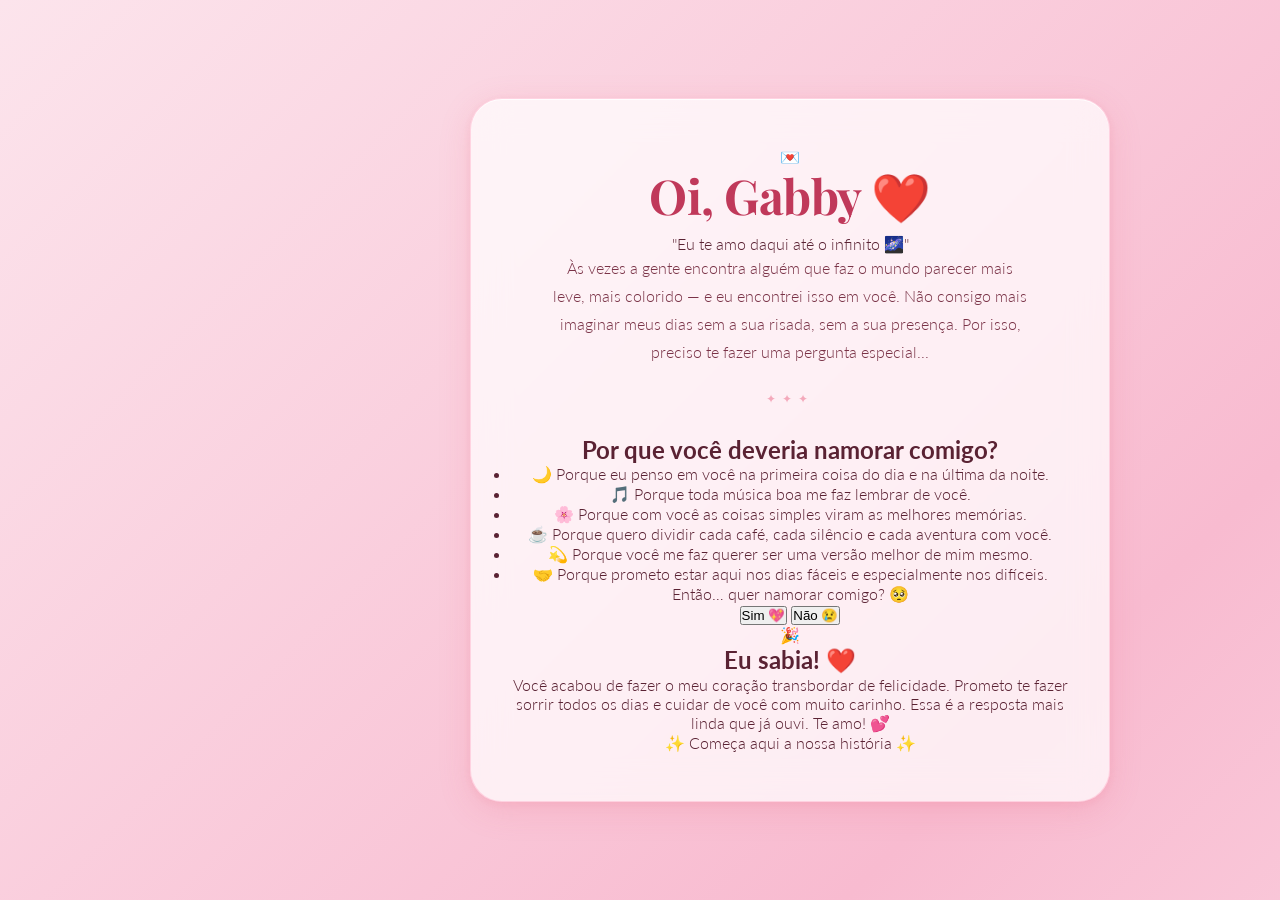
<file: index.html>
<!DOCTYPE html>
<html lang="pt-BR">
<head>
  <meta charset="UTF-8" />
  <meta name="viewport" content="width=device-width, initial-scale=1.0" />
  <title>Uma pergunta especial 💌</title>
  <link rel="stylesheet" href="style.css" />
  <link href="https://fonts.googleapis.com/css2?family=Playfair+Display:ital,wght@0,400;0,700;1,400&family=Lato:wght@300;400&display=swap" rel="stylesheet" />
</head>
<body>

  <!-- Canvas para os corações animados -->
  <canvas id="heartCanvas"></canvas>

  <!-- Card principal -->
  <main class="card-wrapper">
    <div class="card" id="card">

      <!-- Ícone decorativo -->
      <div class="icon-top">💌</div>

      <!-- Título com o nome dela -->
      <h1 class="title">Oi, <span class="name">Gabby</span> <span class="heart-title">❤️</span></h1>

      <!-- Frase interna do casal -->
      <p class="frase-casal">"Eu te amo daqui até o infinito 🌌"</p>

      <!-- Texto introdutório -->
      <p class="intro">
        Às vezes a gente encontra alguém que faz o mundo parecer mais leve,
        mais colorido — e eu encontrei isso em você. Não consigo mais imaginar
        meus dias sem a sua risada, sem a sua presença. Por isso, preciso te
        fazer uma pergunta especial...
      </p>

      <!-- Divisor -->
      <div class="divider">
        <span>✦</span><span>✦</span><span>✦</span>
      </div>

      <!-- Lista de motivos -->
      <section class="motivos">
        <h2 class="motivos-titulo">Por que você deveria namorar comigo?</h2>
        <ul class="motivos-lista">
          <li>
            <span class="emoji-item">🌙</span>
            <span>Porque eu penso em você na primeira coisa do dia e na última da noite.</span>
          </li>
          <li>
            <span class="emoji-item">🎵</span>
            <span>Porque toda música boa me faz lembrar de você.</span>
          </li>
          <li>
            <span class="emoji-item">🌸</span>
            <span>Porque com você as coisas simples viram as melhores memórias.</span>
          </li>
          <li>
            <span class="emoji-item">☕</span>
            <span>Porque quero dividir cada café, cada silêncio e cada aventura com você.</span>
          </li>
          <li>
            <span class="emoji-item">💫</span>
            <span>Porque você me faz querer ser uma versão melhor de mim mesmo.</span>
          </li>
          <li>
            <span class="emoji-item">🤝</span>
            <span>Porque prometo estar aqui nos dias fáceis e especialmente nos difíceis.</span>
          </li>
        </ul>
      </section>

      <!-- Pergunta principal -->
      <div class="pergunta">
        <p class="pergunta-texto">Então… quer namorar comigo? 🥺</p>

        <!-- Botões -->
        <div class="botoes">
          <button class="btn-sim" id="btnSim" onclick="mostrarSim()">Sim 💖</button>
          <button class="btn-nao" id="btnNao">Não 😢</button>
        </div>
      </div>

      <!-- Mensagem de sucesso (oculta inicialmente) -->
      <div class="mensagem-sim" id="mensagemSim">
        <div class="mensagem-conteudo">
          <span class="mensagem-emoji">🎉</span>
          <h2>Eu sabia! ❤️</h2>
          <p>
            Você acabou de fazer o meu coração transbordar de felicidade.
            Prometo te fazer sorrir todos os dias e cuidar de você com muito
            carinho. Essa é a resposta mais linda que já ouvi. Te amo! 💕
          </p>
          <span class="confetti-text">✨ Começa aqui a nossa história ✨</span>
        </div>
      </div>

    </div>
  </main>

  <script src="script.js"></script>
</body>
</html>
</file>
<file: style.css>
/* ============================================================
   style.css — Site Romântico para Gabby 💖
   ============================================================ */

/* ---------- RESET & BASE ---------- */
*, *::before, *::after {
  box-sizing: border-box;
  margin: 0;
  padding: 0;
}

html {
  scroll-behavior: smooth;
}

body {
  min-height: 100vh;
  font-family: 'Lato', sans-serif;
  font-weight: 300;
  color: #5a2233;

  /* Degradê romântico de fundo */
  background: linear-gradient(135deg,
    #fce4ec 0%,
    #f8bbd0 20%,
    #fde8f0 40%,
    #ffe0ef 60%,
    #ffd6e7 80%,
    #ffb3c6 100%);
  background-size: 400% 400%;
  animation: gradientShift 12s ease infinite;

  display: flex;
  align-items: center;
  justify-content: center;
  padding: 2rem 1rem;
  overflow-x: hidden;
}

/* Animação do degradê de fundo */
@keyframes gradientShift {
  0%   { background-position: 0% 50%; }
  50%  { background-position: 100% 50%; }
  100% { background-position: 0% 50%; }
}

/* ---------- CANVAS DE CORAÇÕES ---------- */
#hearts-canvas {
  position: fixed;
  top: 0;
  left: 0;
  width: 100%;
  height: 100%;
  pointer-events: none;
  z-index: 0;
}

/* ---------- CARD WRAPPER ---------- */
.card-wrapper {
  position: relative;
  z-index: 1;
  max-width: 640px;
  width: 100%;
  background: rgba(255, 255, 255, 0.72);
  backdrop-filter: blur(18px);
  -webkit-backdrop-filter: blur(18px);
  border: 1px solid rgba(255, 182, 205, 0.5);
  border-radius: 2rem;
  padding: 3rem 2.5rem;
  box-shadow:
    0 8px 32px rgba(232, 99, 122, 0.18),
    0 2px 8px rgba(232, 99, 122, 0.10),
    inset 0 1px 0 rgba(255,255,255,0.9);
  text-align: center;

  /* Entrada suave da página */
  opacity: 0;
  transform: translateY(30px);
  animation: cardEntrance 0.9s cubic-bezier(0.22, 1, 0.36, 1) 0.3s forwards;
}

@keyframes cardEntrance {
  to {
    opacity: 1;
    transform: translateY(0);
  }
}

/* ---------- DECORAÇÕES SVG ---------- */
.deco-top,
.deco-bottom {
  width: 160px;
  margin: 0 auto;
}

.deco-top  { margin-bottom: 1.4rem; }
.deco-bottom { margin-top: 2rem; }

/* ---------- TÍTULO ---------- */
.title {
  font-family: 'Playfair Display', serif;
  font-size: clamp(2rem, 6vw, 3rem);
  font-weight: 700;
  color: #c0395a;
  letter-spacing: -0.5px;
  line-height: 1.2;
  margin-bottom: 0.6rem;
}

/* Pulsação no coração do título */
.heart-title {
  display: inline-block;
  animation: heartbeat 1.4s ease-in-out infinite;
}

@keyframes heartbeat {
  0%, 100% { transform: scale(1); }
  14%       { transform: scale(1.25); }
  28%       { transform: scale(1); }
  42%       { transform: scale(1.18); }
  70%       { transform: scale(1); }
}

/* ---------- FRASE DO CASAL ---------- */
.couple-phrase {
  font-family: 'Playfair Display', serif;
  font-style: italic;
  font-size: clamp(1rem, 3vw, 1.2rem);
  color: #e8637a;
  margin-bottom: 1.6rem;
  opacity: 0.9;
}

/* ---------- TEXTO INTRODUTÓRIO ---------- */
.intro {
  font-size: clamp(0.88rem, 2.5vw, 1rem);
  line-height: 1.75;
  color: #7a3347;
  max-width: 480px;
  margin: 0 auto 1.6rem;
}

/* ---------- DIVISOR ---------- */
.divider {
  font-size: 0.75rem;
  letter-spacing: 6px;
  color: #f4a9bb;
  margin-bottom: 1.8rem;
}

/* ---------- MOTIVOS ---------- */
.reasons-section {
  text-align: left;
  background: rgba(255, 230, 240, 0.55);
  border: 1px solid rgba(244, 169, 187, 0.4);
  border-radius: 1.2rem;
  padding: 1.4rem 1.6rem;
  margin-bottom: 2rem;
}

.reasons-title {
  font-family: 'Playfair Display', serif;
  font-size: clamp(0.95rem, 2.5vw, 1.1rem);
  color: #c0395a;
  margin-bottom: 1rem;
  text-align: center;
}

.reasons-list {
  list-style: none;
  display: flex;
  flex-direction: column;
  gap: 0.75rem;
}

.reasons-list li {
  display: flex;
  align-items: flex-start;
  gap: 0.7rem;
  font-size: clamp(0.85rem, 2.2vw, 0.96rem);
  color: #6b2c40;
  line-height: 1.5;
  padding: 0.5rem 0.7rem;
  border-radius: 0.6rem;
  transition: background 0.25s;
}

.reasons-list li:hover {
  background: rgba(255, 255, 255, 0.6);
}

.reason-icon {
  font-size: 1.1rem;
  flex-shrink: 0;
  margin-top: 1px;
}

/* ---------- PERGUNTA ---------- */
.question {
  font-family: 'Playfair Display', serif;
  font-size: clamp(1.1rem, 3.5vw, 1.4rem);
  color: #c0395a;
  margin-bottom: 2rem;
  line-height: 1.4;
}

/* ---------- BOTÕES ---------- */
.buttons-wrapper {
  display: flex;
  justify-content: center;
  gap: 1.2rem;
  flex-wrap: wrap;
  margin-bottom: 0.5rem;
}

.btn {
  font-family: 'Lato', sans-serif;
  font-size: 1rem;
  font-weight: 400;
  letter-spacing: 0.5px;
  border: none;
  border-radius: 50px;
  padding: 0.8rem 2.2rem;
  cursor: pointer;
  transition: transform 0.2s, box-shadow 0.2s, opacity 0.2s;
  outline: none;
}

/* Botão SIM */
.btn-yes {
  background: linear-gradient(135deg, #e8637a, #c0395a);
  color: #fff;
  box-shadow: 0 4px 18px rgba(192, 57, 90, 0.35);
}

.btn-yes:hover {
  transform: translateY(-3px) scale(1.05);
  box-shadow: 0 8px 24px rgba(192, 57, 90, 0.45);
}

.btn-yes:active {
  transform: scale(0.97);
}

/* Botão NÃO */
.btn-no {
  background: rgba(255, 255, 255, 0.6);
  color: #a0637a;
  border: 1.5px solid #f4a9bb;
  box-shadow: 0 2px 8px rgba(244, 169, 187, 0.25);

  /* Posição absoluta para poder fugir */
  position: fixed;
  z-index: 999;
  /* começa oculto (JS move ele pra posição real logo que a página carrega) */
}

.btn-no:hover {
  border-color: #e8637a;
  color: #c0395a;
}

/* ---------- MENSAGEM DE SUCESSO ---------- */
.success-message {
  display: none; /* JS exibe quando clicar em SIM */
  flex-direction: column;
  align-items: center;
  gap: 0.8rem;
  margin-top: 1.5rem;
  padding: 1.5rem;
  background: rgba(255, 230, 240, 0.7);
  border: 1px solid #f4a9bb;
  border-radius: 1.2rem;
  animation: fadeIn 0.6s ease forwards;
}

.success-emoji {
  font-size: 3rem;
  animation: heartbeat 1.2s ease-in-out infinite;
}

.success-text {
  font-size: clamp(0.9rem, 2.5vw, 1.05rem);
  color: #7a3347;
  line-height: 1.7;
}

.success-text strong {
  color: #c0395a;
  font-weight: 700;
}

@keyframes fadeIn {
  from { opacity: 0; transform: scale(0.9); }
  to   { opacity: 1; transform: scale(1); }
}

/* ---------- RESPONSIVO ---------- */
@media (max-width: 480px) {
  .card-wrapper {
    padding: 2rem 1.4rem;
    border-radius: 1.4rem;
  }

  .reasons-section {
    padding: 1rem 1rem;
  }

  .buttons-wrapper {
    gap: 0.8rem;
  }

  .btn {
    padding: 0.75rem 1.6rem;
    font-size: 0.95rem;
  }
}
</file>
